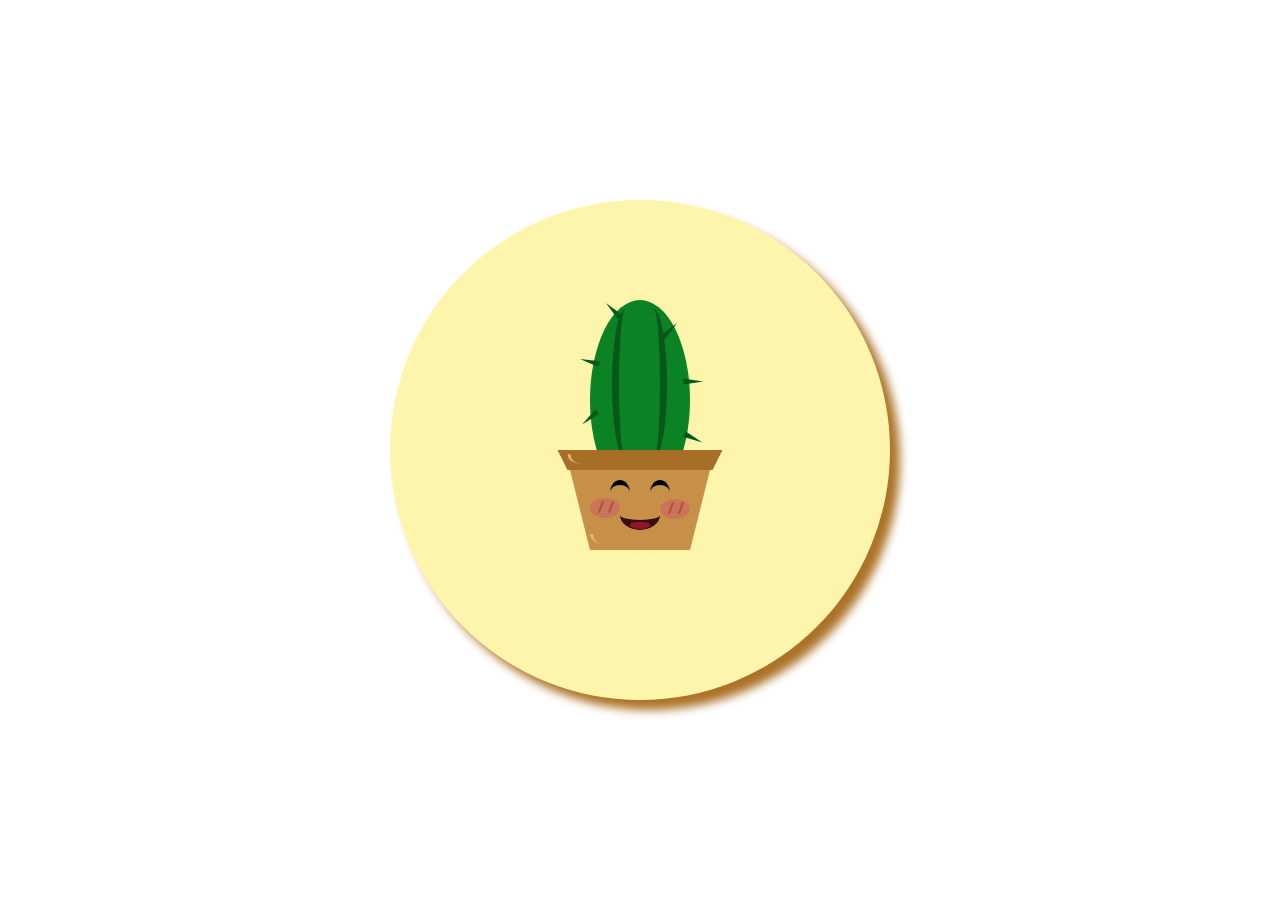
<file: CactusDrawing/index.html>
<!DOCTYPE html>
<html lang="en">
<head>
    <meta charset="UTF-8">
    <meta http-equiv="X-UA-Compatible" content="IE=edge">
    <meta name="viewport" content="width=device-width, initial-scale=1.0">
    <title>happy Cactus</title>
    <link rel="stylesheet" href="index.css">
</head>
<body>
    <div class="background">
        <div class="pot">
            <div class="eye"></div>
            <div class="eye eye1"></div>
            <div class="mouth"></div>
            <div class="pot top"></div>
            <div class="cheek"></div>
            <div class="cheek cheek1"></div>
        </div>
        <div class="cactus">
            <div class="pricks"></div>
            <div class="pricks2"></div>
        </div>
    </div>
    
</body>
</html>
</file>
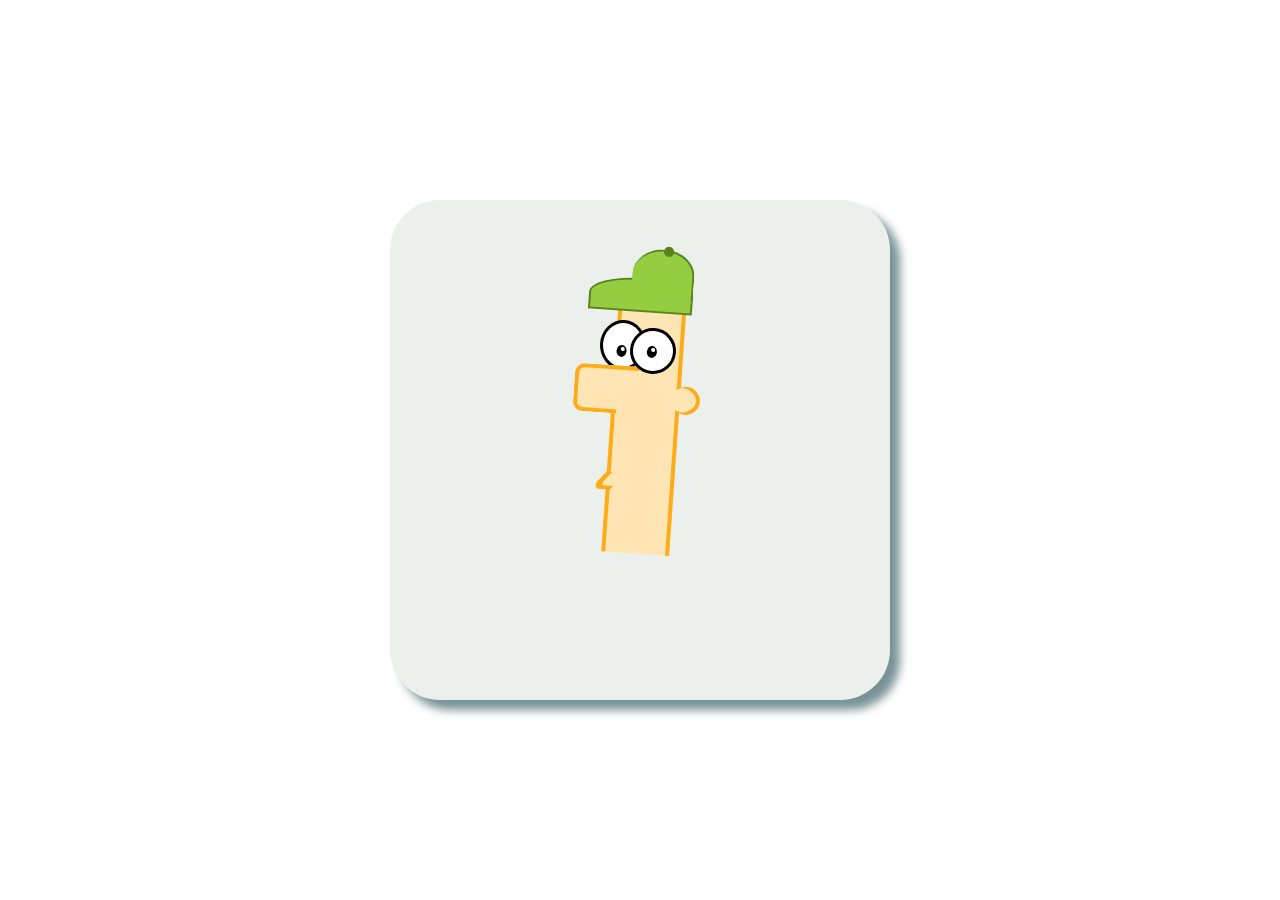
<file: Chartoon_character/index.html>
<!DOCTYPE html>
<html lang="en">
<head>
    <meta charset="UTF-8">
    <meta http-equiv="X-UA-Compatible" content="IE=edge">
    <meta name="viewport" content="width=device-width, initial-scale=1.0">
    <link rel="stylesheet" href="style.css">
    <title>Document</title>
</head>
<body>
    <div class="container">
        <div class="face"></div>
        <div class="nose"></div>
        <div class="eyes"></div>
        <div class="eyes eyes1"></div>
        <div class="hat"></div>
    </div>
</body>
</html>
</file>
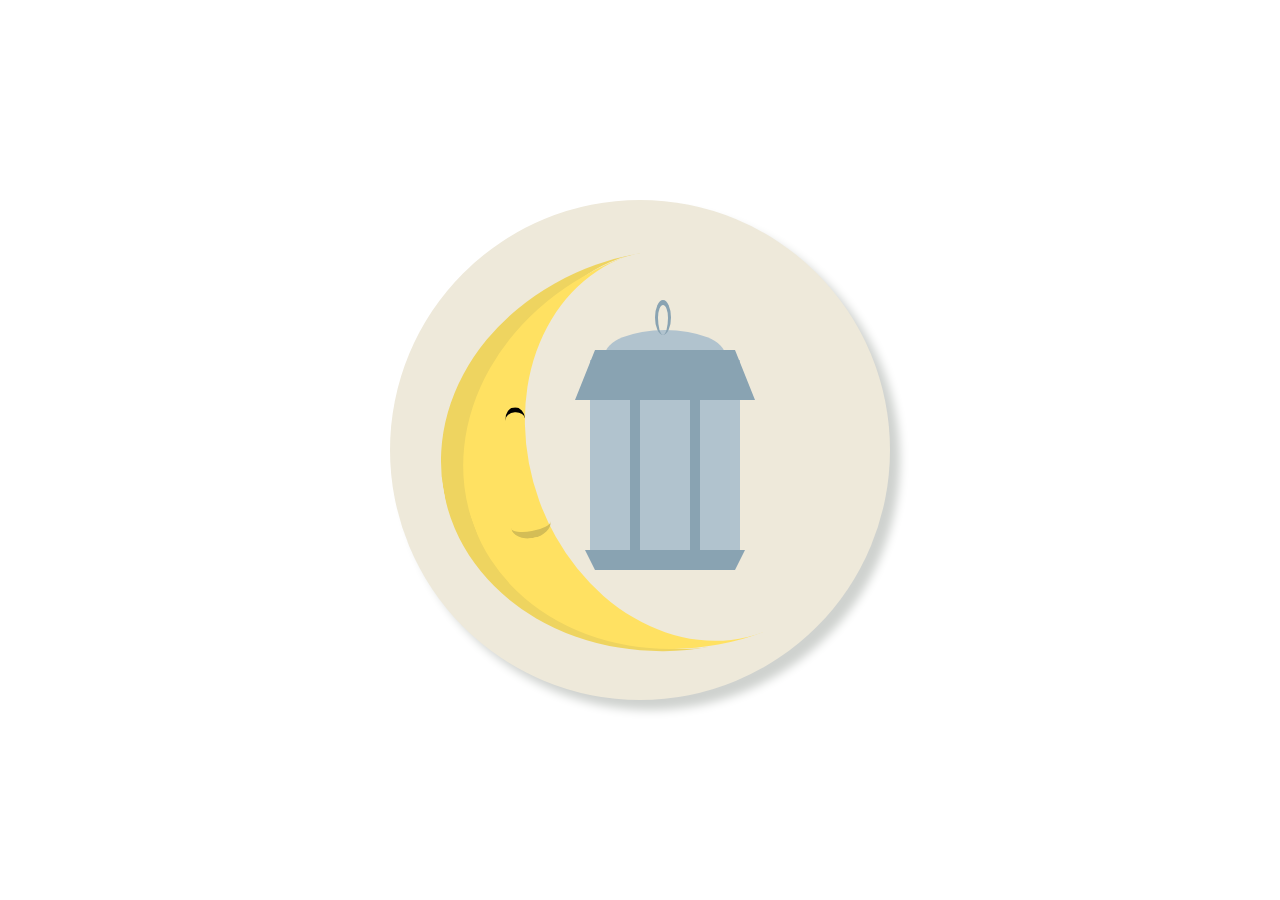
<file: Ramadan/index.html>
<!DOCTYPE html>
<html lang="en">
<head>
    <meta charset="UTF-8">
    <meta http-equiv="X-UA-Compatible" content="IE=edge">
    <meta name="viewport" content="width=device-width, initial-scale=1.0">
    <link rel="stylesheet" href="style.css">
    <title>Ramadan</title>
</head>
<body>
    <div class="background">
        <div class="moon">
            <div class="eyes"></div>
            <div class="mouth"></div>
        </div>
        <div class="light"></div>
        <div class="head"></div>
        <div class="top"></div>
        <div class="head bottom"></div>
        <div class="handle"></div>

    </div>
</body>
</html>
</file>
<file: CactusDrawing/index.css>
.background{
position: absolute;
height: 500px;
width: 500px;
background: #FEF5AC;
top: 50%;
left: 50%;
transform: translate(-50%, -50%);
border-radius: 100%;
box-shadow: 10px 10px 10px #ac7328;
}
.pot{
    position: relative;
    top: 60%;
    left: 50%;
    transform: translate(-50%, -50%);
    border-top: 100px solid #c79048;
    border-left: 25px solid transparent;
    border-right: 25px solid transparent;
    height: 0;
    width: 100px;
    z-index: 2;
}
.eye{
    position: relative;
    width: 20px;
    height: 20px;
    border-radius: 100%;
    border-top: 5px solid black;
    bottom: 70px;
    left: 20px;
}
.eye1{
    bottom: 95px;
    left: 60px;
}
.mouth{
    position: relative;
    height: 20px;
    width: 40px;
    border-radius: 100%;
    left: 30px;
    bottom: 100px;
    border-bottom: 10px solid #3a0b12;
}
.mouth::after{
    position: absolute;
    content: "";
    background: #911529;
    height: 7px;
    width: 20px;
    left: 10px;
    top: 22px;
    border-bottom-left-radius: 100%;
    border-bottom-right-radius: 100%;
    border-radius: 70% 70% 100% 100%;

}

.top{
    position: relative;
    top: -170px;
    border-top: 20px solid #a76f26;
    border-left: 10px solid transparent;
    border-right: 10px solid transparent;
    width: 145px;
    z-index: 3;
}
.cactus{
    position: relative;
    background: #0b8325;
    height: 200px;
    width: 100px;
    left: 200px;
    border-radius: 50%;
    z-index: 1;
}
.pot::before{
    position: absolute;
    content: "";
    width: 10px;
    height: 10px;
    bottom: 6px;
    border-left: #e9b36d solid 3px;
    border-bottom-left-radius: 100%;
}
.cactus::after{
    position: absolute;
    content: "";
    height: 150px;
    width: 20px;
    left: 50px;
    top:9px;
    border-right:#075819 solid 7px;
    border-radius: 100%;
}
.cactus::before{
    position: absolute;
    content: "";
    height: 150px;
    width: 20px;
    left: 22px;
    top:9px;
    border-left:#075819 solid 7px;
    border-radius: 100%;
}
.cheek{
    position: relative;
    background: #cf5a6d;
    height: 20px;
    width: 30px;
    border-radius: 100%;
    bottom: 152px;
    opacity: 0.5;
}
.cheek::after{
    position:absolute;
    content: "";
    height: 12px;
    width: 2px;
    background: #911529;
    left: 10px;
    top: 3px;
    transform: rotate(20deg);
}
.cheek::before{
    position:absolute;
    content: "";
    height: 12px;
    width: 2px;
    background: #911529;
    left: 20px;
    top: 3px;
    transform: rotate(20deg);
}
.cheek1{
    position: relative;
    left: 70px;
    bottom: 171px;
}
.pricks{
    position: absolute;
    width: 0;
    height: 0;
    border-left: 3px solid transparent;
    border-right: 3px solid transparent;
    border-bottom: 20px solid #075819;
    left: 20px;
    transform: rotate(-45deg);
}
.pricks::after{
    position: absolute;
    content: "";
    width: 0;
    height: 0;
    border-left: 3px solid transparent;
    border-right: 3px solid transparent;
    border-bottom: 20px solid #075819;
    right: 50px;
    transform: rotate(-30deg);
    top: 20px;
}
.pricks::before{
    position: absolute;
    content: "";
    width: 0;
    height: 0;
    border-left: 3px solid transparent;
    border-right: 3px solid transparent;
    border-bottom: 20px solid #075819;
    right: 90px;
    transform: rotate(-85deg);
    top: 60px;
}
.pricks2{
    position: absolute;
    width: 0;
    height: 0;
    border-left: 3px solid transparent;
    border-right: 3px solid transparent;
    border-bottom: 20px solid #075819;
    left: 77px;
    transform: rotate(45deg);
    top: 20px;
}
.pricks2::after{
    position: absolute;
    content: "";
    width: 0;
    height: 0;
    border-left: 3px solid transparent;
    border-right: 3px solid transparent;
    border-bottom: 20px solid #075819;
    left: 50px;
    transform: rotate(45deg);
    top: 20px;
}
.pricks2::before{
    position: absolute;
    content: "";
    width: 0;
    height: 0;
    border-left: 3px solid transparent;
    border-right: 3px solid transparent;
    border-bottom: 20px solid #075819;
    left: 90px;
    transform: rotate(70deg);
    top: 60px;
}
</file>
<file: Chartoon_character/style.css>
/* #CFD2CF = backgraound
#95CD41 = hair
#FAD9A1c = skin

*/
.container{
    position: absolute;
    background: #ecf0ec;
    height: 500px;
    width: 500px;
    left: 50%;
    top: 50%;
    transform: translate(-50%, -50%);
    border-radius: 10%;
    box-shadow: 10px 10px 10px #789395;
}

.face{
    position: relative;
    height: 250px;
    width: 60px;
    background: #FFE5B4;
    left:220px;
    top:100px;
    border: 4px solid #fcac19;
    border-bottom: none;
    transform: rotate(4deg);
}

.face::before{
    content: "";
    position: absolute;
    top: 170px;
    left: -12px;
    height: 14px;
    width: 14px;
    background: #FFE5B4;
    border-left: 6px solid #fcac19;
    border-bottom: 4px solid #fcac19;
    border-bottom-left-radius: 10px;
    transform: skew(-40deg);
}

.face::after{
    content: "";
    position: absolute;
    top:80px;
    left: 56px;
    height: 24px;
    width: 24px;
    background: #FFE5B4;
    border-radius: 50%;
    border: 4px solid #fcac19;
    border-top: none;
    border-left: none;
    transform: rotate(-40deg);
}

.nose{
    position: relative;
    width: 40px;
    height: 40px;
    background: #FFE5B4;
    border: 4px solid #fcac19;
    left: 184px;
    bottom: 90px;
    border-right: none;
    border-top-left-radius: 10px;
    border-bottom-left-radius: 10px;
    transform: rotate(4deg);
    z-index: 1;
}

.nose::after{
    content: "";
    position: absolute;
    height: 10px;
    width: 30px;
    background: #FFE5B4;
    border-top: 4px solid #fcac19;
    left: 30px;
    top: -4px
}

.eyes{
    position: relative;
    height: 44px;
    width: 40px;
    background: white;
    border-radius: 50%;
    left: 210px;
    bottom: 182px;
    border: 3px solid black;
    transform: rotate(4deg);
    z-index: 0;
}

.eyes::before{
    content: "";
    position: absolute;
    height: 12px;
    width: 10px;
    background: black;
    border-radius: 50%;
    left: 14px;
    top: 22px;
    transform: rotate(4deg);
}

.eyes::after{
    content: "";
    position: absolute;
    height: 4px;
    width: 4px;
    background: white;
    left: 18px;
    top:24px;
    border-radius: 50%;
}

.eyes1{
    width: 40px;
    height: 40px;
    bottom: 224px;
    left: 240px;
    z-index: 2;
}
.eyes1::before{
    top:15px;
}
.eyes1::after{
    top:17px
}

.hat{
    position: relative;
    bottom: 320px;
    left: 199px;
    height: 30px;
    width: 100px;
    background: #95CD41;
    border: 2px solid #59831a;
    border-radius: 50% 40% 0 0;
    z-index: 5;
    transform: rotate(4deg);
}

.hat::before{
    content: "";
    position: absolute;
    background: #95CD41;
    left: 40px;
    bottom: 10px;
    height: 50px;
    width: 60px;
    border:2px solid #59831a ;
    border-bottom: none;
    border-left: none;
    border-radius: 50% 50% 0 0 ;
    transform: rotate();
}
.hat::after{
    content: "";
    position: absolute;
    height: 10px;
    width: 10px;
    background: #59831a;
    bottom: 55px;
    left: 70px;
    border-radius: 50%;
}
</file>
<file: Ramadan/style.css>
.background{
    position: absolute;
    width: 500px;
    height: 500px;
    background: #EEE9DA;
    top: 50%;
    left: 50%;
    transform: translate(-50%, -50%);
    border-radius: 50%;
    box-shadow: 10px 10px 10px #CFD2CF;
}

.moon{
    position: relative;
    width: 400px;
    height: 400px;
    left: 50px;
    top: 50px;
    border-radius: 50%;
    border-left: 70px solid #eed460;
    transform: rotate(-10deg);
    z-index: 2;
}
.moon::after{
    position: absolute;
    content:"";
    width: 400px;
    height: 400px;
    border-left: 70px solid #FFE162;
    border-radius: 50%;
    left: -50px;
    top: -2px;
    transform: rotate(-10deg);
}

.light{
    position: relative;
    width: 150px;
    height: 200px;
    background: #b1c3ce;
    bottom: 240px;
    left: 200px;
    z-index: 0;
}
.light::before{
    position: absolute;
    content: "";
    background: #89A3B2;
    width: 10px;
    height: 200px;
    left: 40px;
}

.light::after{
    position: absolute;
    content: "";
    background: #89A3B2;
    width: 10px;
    height: 200px;
    left: 100px;
}
.head{
    position: relative;
    height: 0;
    width: 140px;
    left: 185px;
    bottom: 450px;
    border-bottom: 50px solid #89A3B2;
    border-left: 20px solid transparent;
    border-right: 20px solid transparent;
    z-index: 1;
}

.bottom{
    bottom: 350px;
    left: 195px;
    transform: rotate(180deg);
    border-bottom: 20px solid #89A3B2;
    border-left: 10px solid transparent;
    border-right: 10px solid transparent;
}
.top{
    position: relative;
    height: 50px;
    width: 120px;
    background: #b1c3ce;
    bottom: 520px;
    left: 215px;
    border-radius: 50%;
}
.handle{
    position: relative;
    height: 30px;
    width: 10px;
    left: 265px;
    bottom: 620px;
    border-radius: 50%;
    border-right: 3px solid #89A3B2;
    border-left: 3px solid #89A3B2;
    border-top: 5px solid #89A3B2;
}
.eyes{
    position: relative;
    width: 20px;
    height: 20px;
    top:130px;
    left: 3px;
    border-radius: 50%;
    border-top: 5px solid #000000;
    transform: rotate(6deg);
    z-index: 3;
}
.mouth{
    position: relative;
    width: 40px;
    height: 20px;
    border-radius: 50%;
    border-bottom: 7px solid #d4bd56;
    top:210px;
    left: -10px;
    z-index: 4;
}
</file>
